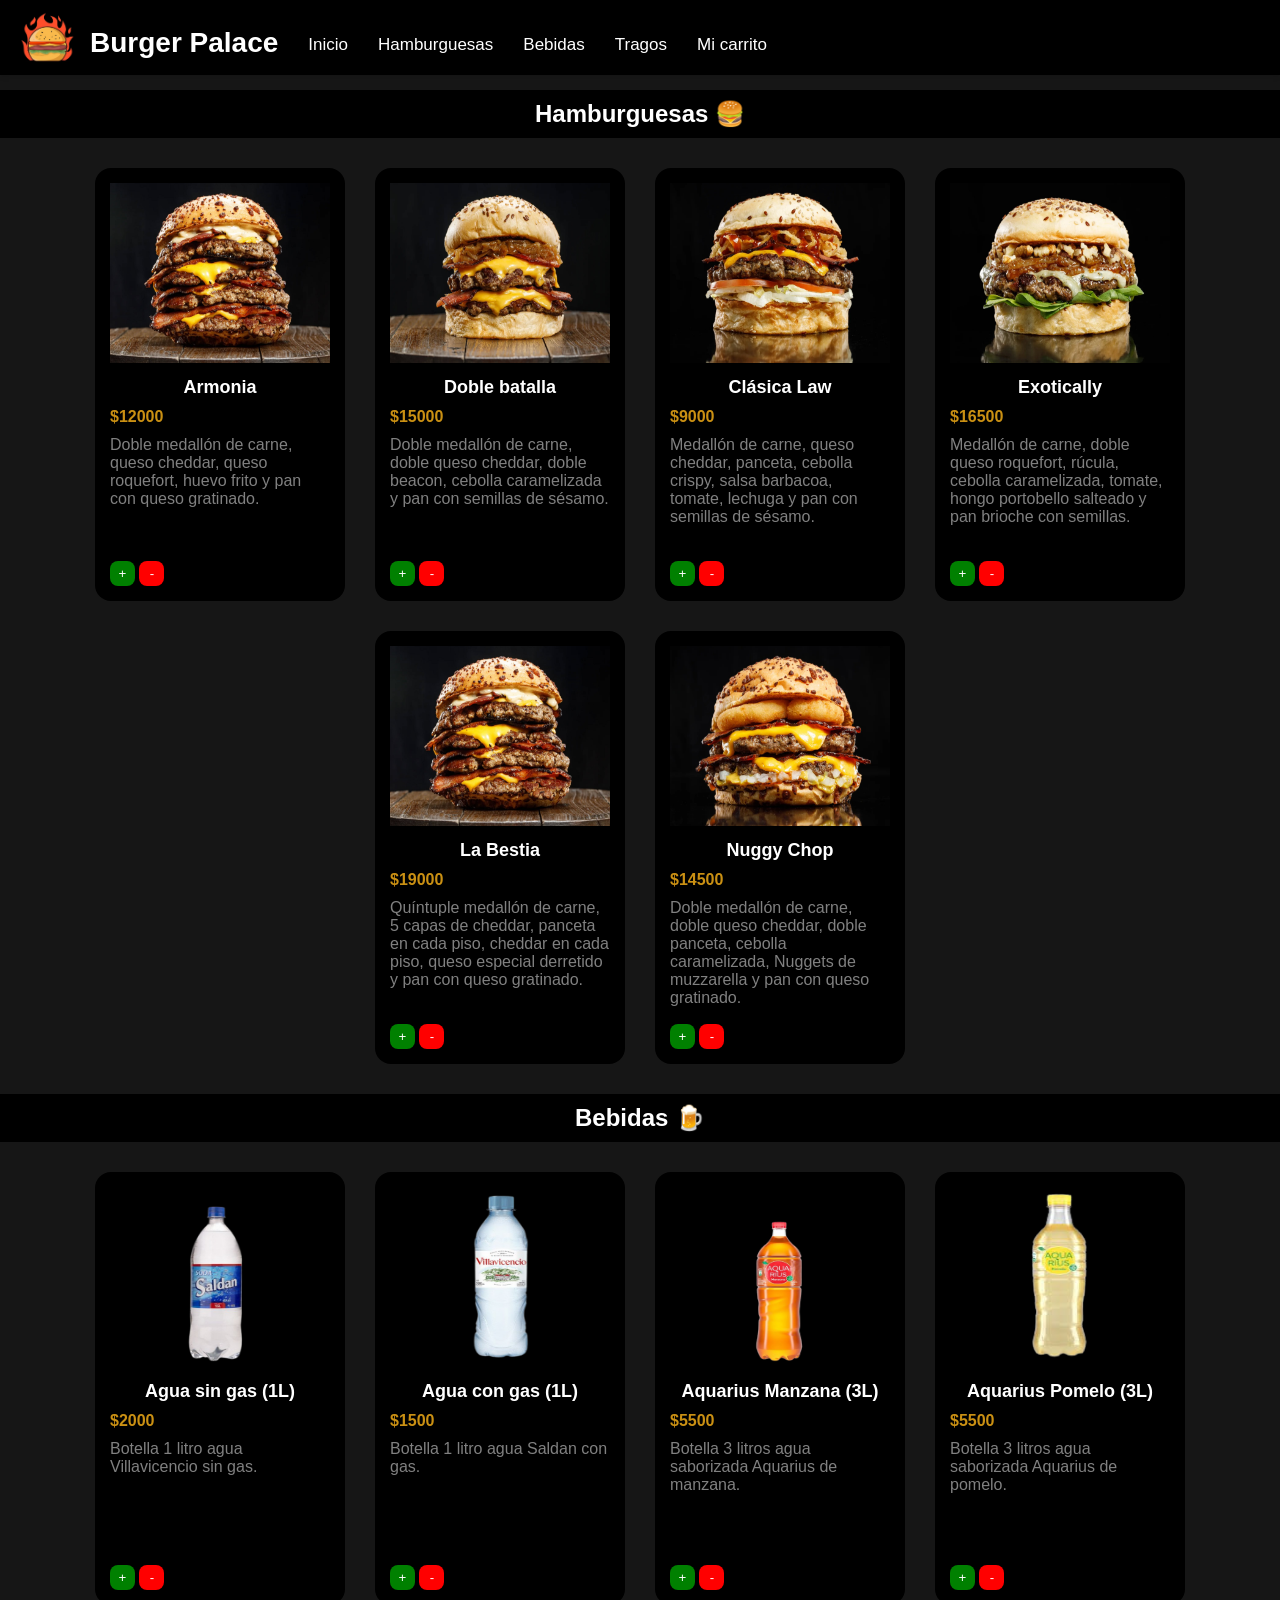
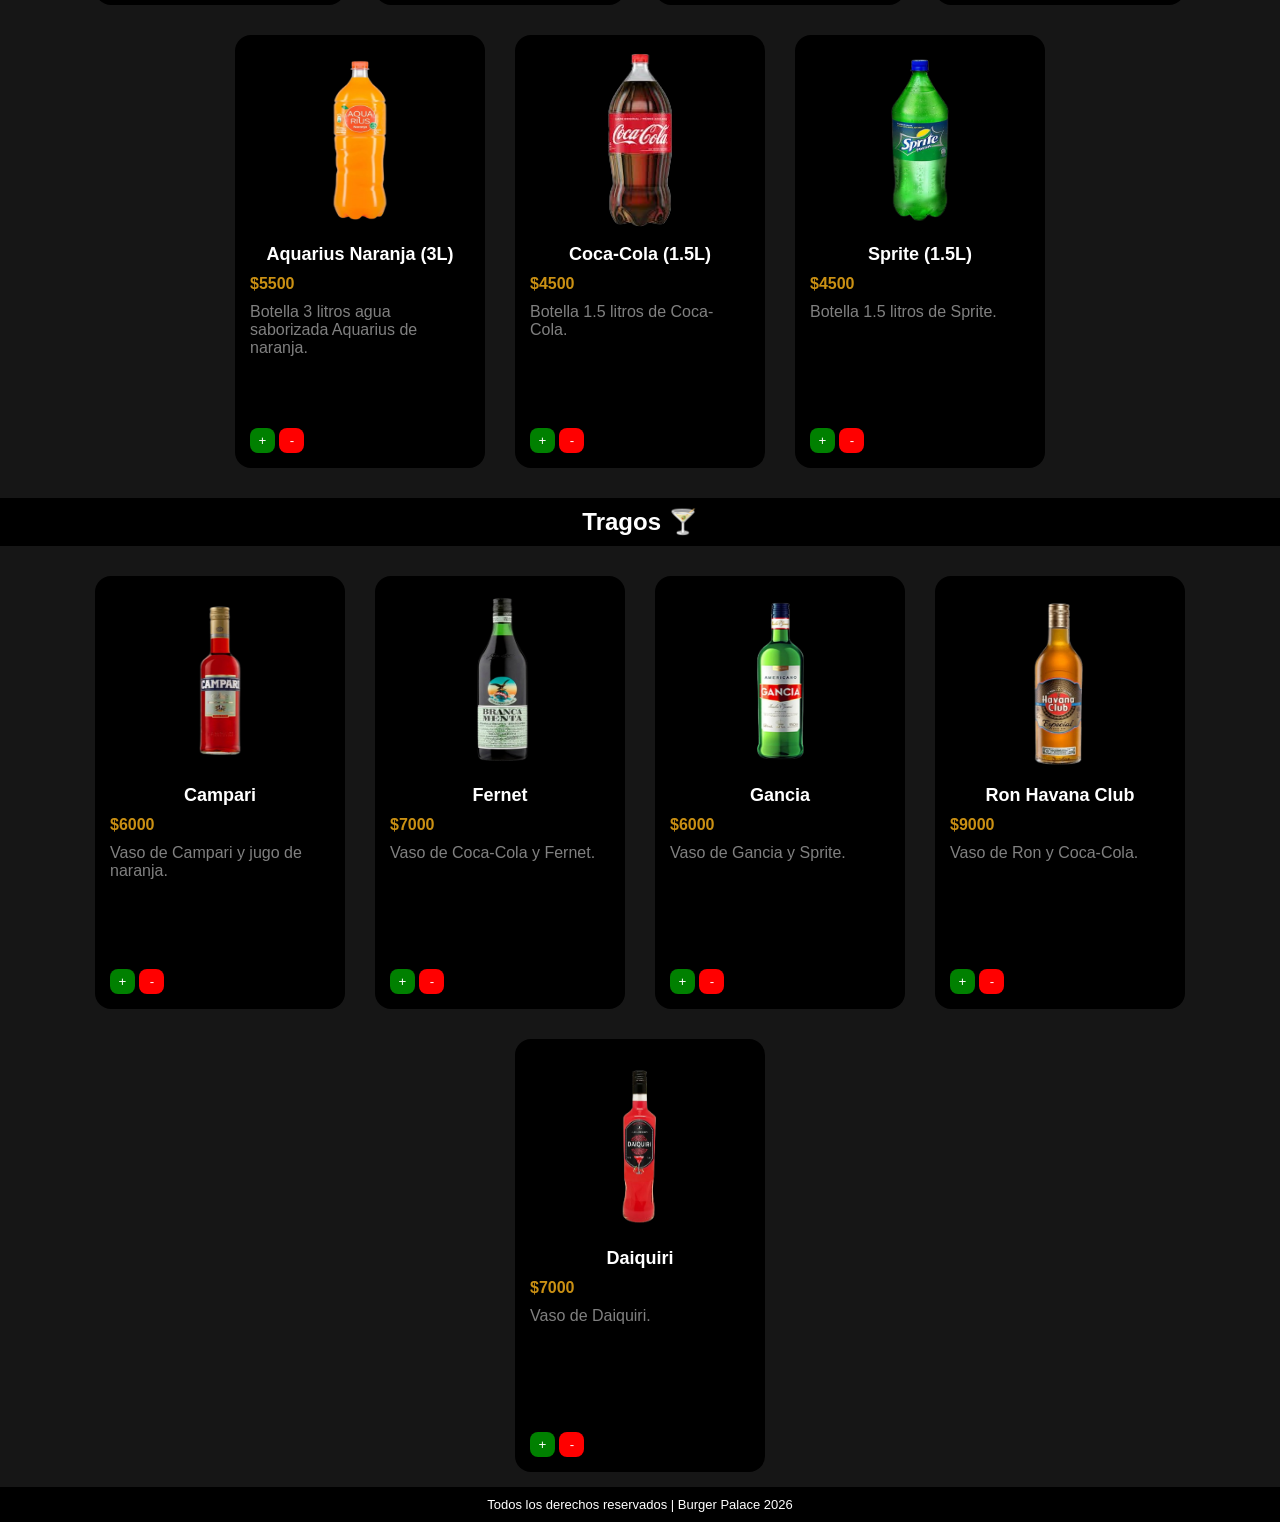
<file: index.html>
<!DOCTYPE html>
<html lang="es">

<head>
    <meta charset="UTF-8" />
    <meta name="viewport" content="width=device-width, initial-scale=1.0" />
    <title>Burger Palace | Menú</title>

    <!-- Importacion de GoogleFonts -->
    <link rel="preconnect" href="https://fonts.googleapis.com">
    <link rel="preconnect" href="https://fonts.gstatic.com" crossorigin>
    <link
        href="https://fonts.googleapis.com/css2?family=Newsreader:ital,opsz,wght@0,6..72,200..800;1,6..72,200..800&display=swap"
        rel="stylesheet">

    <!-- Seteo de icono -->
    <link rel="icon" href="/assets/icono.png">

    <!-- Importacion de archivo CSS (Estilos) -->
    <link rel="stylesheet" href="./index.css">

</head>
    
<body>

    <!-- Encabezado -->
    <header>
        <img id="icono-principal" src="./assets/icono.png" alt="Logo Hamburguesería" />
        <h1 id="titulo-principal">Burger Palace</h1>

        <nav id="listado-opciones">
            <a href="">Inicio</a>
            <a href="#hamburguesas">Hamburguesas</a>
            <a href="#bebidas">Bebidas</a>
            <a href="#tragos">Tragos</a>
            <a href="./pages/carrito/carrito.html">Mi carrito</a>
        </nav>
    </header>
    <!-- Contenido principal de la pagina -->
    <main>
        <!-- Seccion de Hamburguesas -->
        <section id="hamburguesas">
            <h2 class="h2-separador">Hamburguesas 🍔</h2>
            <ul id="listado-hamburguesas">
               <!-- <li class="li-hamburguesa">
                    <img class="img-producto" src="./assets/hamburguesas/burga-5.jpg" alt="hamburguesa-5">
                    <div>
                        <h3 class="nombre-producto">La Bestia</h3>
                        <p class="precio-producto">$19000</p>
                        <p class="descripcion-producto">Quíntuple medallón de carne, 5 capas de cheddar, panceta en
                            cada piso, cheddar en cada piso, queso especial derretido y pan con queso gratinado.</p>
                    </div>
                 onclick() es un evento que se ejecuta cuando el usuario hace click sobre un elemento HTML. 
                    <button class="btn-sumar-a-carrito" onclick="sumarAlCarrito()"> + </button>
                    <button class="btn-restar-a-carrito" onclick="restarDelCarrito()"> - </button>
                </li>-->
            </ul>
        </section>

        <!-- Seccion de Bebidas -->
        <section id="bebidas">
            <h2 class="h2-separador">Bebidas 🍺</h2>
            <ul id="listado-bebidas">
                
            </ul>
        </section>

        <!-- Seccion de Tragos -->
        <section id="tragos">
            <h2 class="h2-separador">Tragos 🍸</h2>
            <ul id="listado-tragos">
                
            </ul>
        </section>
    </main>

    <footer>
        <p>Todos los derechos reservados | Burger Palace 2026</p>
    </footer>
    <script src="index.js"></script>
</body>

</html>
</file>
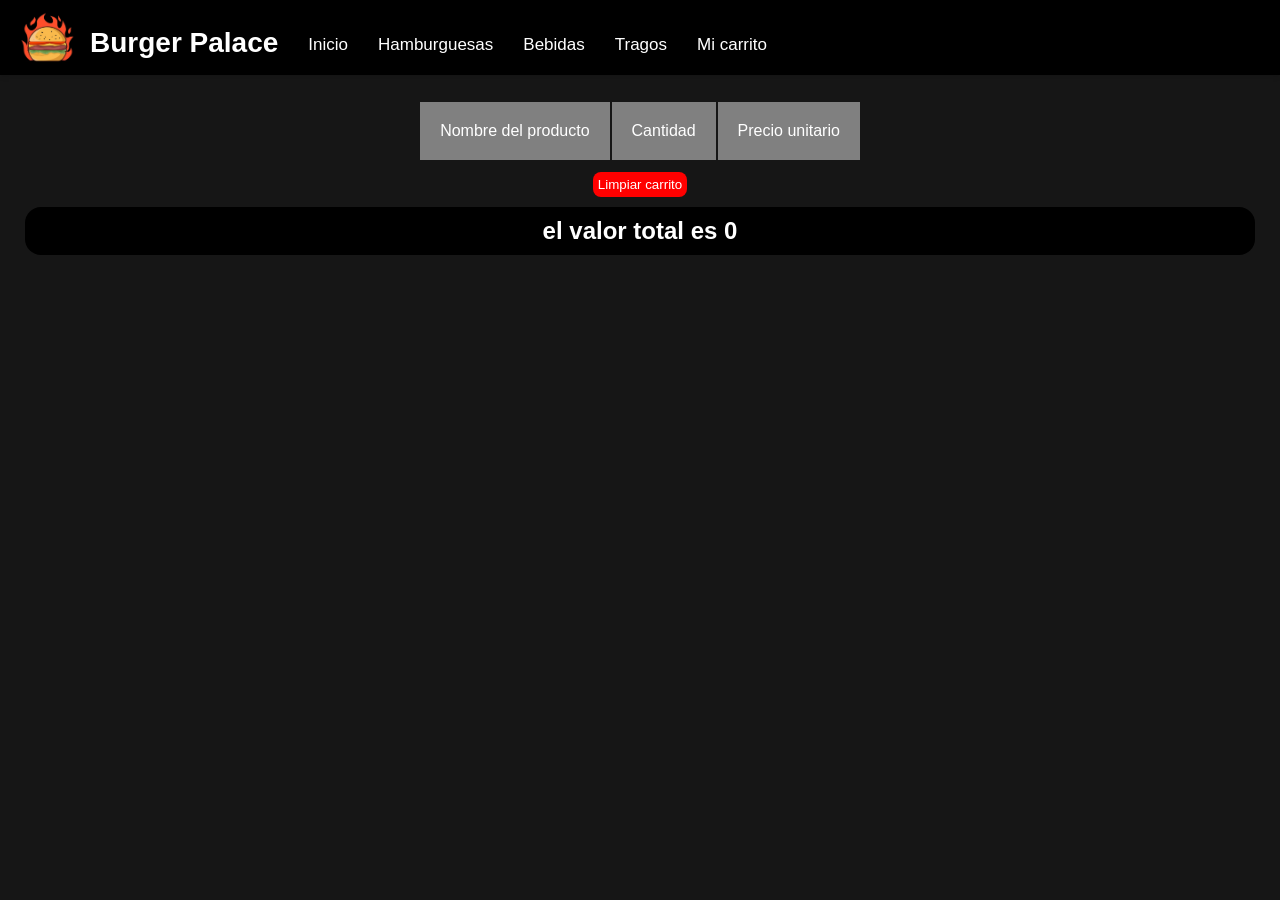
<file: pages/carrito/carrito.html>
<!DOCTYPE html>
<html lang="es">
<head>
    <meta charset="UTF-8" />
    <meta name="viewport" content="width=device-width, initial-scale=1.0" />
    <title>Burger Palace | Carrito</title>

    <!-- Importacion de GoogleFonts -->
    <link rel="preconnect" href="https://fonts.googleapis.com">
    <link rel="preconnect" href="https://fonts.gstatic.com" crossorigin>
    <link href="https://fonts.googleapis.com/css2?family=Newsreader:ital,opsz,wght@0,6..72,200..800;1,6..72,200..800&display=swap" rel="stylesheet">

    <!-- Seteo de icono -->
    <link rel="icon" href="../../assets/icono.png">

    <!-- Importacion de archivo CSS (Estilos) -->
    <link rel="stylesheet" href="./carrito.css">

   
</head>
<body>

    <!-- Encabezado -->
    <header>
        <img id="icono-principal" src="../../assets/icono.png" alt="Logo Hamburguesería"/>
        <h1 id="titulo-principal">Burger Palace</h1>

        
        <nav id="listado-opciones">
            <a href="../../index.html">Inicio</a>
            <a href="../../index.html">Hamburguesas</a>
            <a href="../../index.html">Bebidas</a>
            <a href="../../index.html">Tragos</a>
            <a href="">Mi carrito</a>
        </nav>
    </header>

    <!-- Contenido principal de la pagina -->
    <main>
        <div id="contenedor-tabla">
            <table id="tabla-carrito">
                <tr class="fila-header-carrito">
                    <td class="celda-header-tabla-carrito">Nombre del producto</td>
                    <td class="celda-header-tabla-carrito">Cantidad</td>
                    <td class="celda-header-tabla-carrito">Precio unitario</td>
                </tr>
            </table>
        </div>
        <button onclick="limpiarCarrito()" class="btn-limpiar-carrito">Limpiar carrito</button>
        <h2 id="valor-final">El valor final a pagar es de: $0</h2>
    </main>

    <!-- Importacion de archivo JS (Comportamiento) -->
    <script src="./carrito.js"></script>
</body>
</html>
</file>
<file: index.css>
/* --- Estilos generales --- */
* {
    margin: 0;
    padding: 0;
    box-sizing: border-box;
}

body {
    font-family: 'Trebuchet MS', 'Lucida Sans Unicode', 'Lucida Grande', 'Lucida Sans', Arial, sans-serif;
    font-optical-sizing: auto;
    background-color: #161616;
}

ul {
    padding: 0px;
}

li {
    list-style: none;
}

/* --- Estilos Header (encabezado) --- */
header {
    display: flex;
    padding: 10px 20px;
    box-shadow: 0 2px 5px #0000001a;
    background-color:  #000000;
}

#icono-principal {
    width: 55px;
    height: 55px;
}

#titulo-principal {
    color: white;
    font-size: 28px;
    display: flex;
    justify-content: center;
    align-items: center;
    padding-top: 10px;
    margin-left: 15px;
    margin-right: 15px;
}

#listado-opciones {
    display: flex;
    align-items: center;
    height: 55px;
    padding-top: 15px;
}

a {
    margin-left: 15px;
    margin-right: 15px;
    text-decoration: none;
    color: white;
    font-size: 17px;
}

a:hover {
    color: gray;
}
 
/* --- Estilos Main (contenido) --- */
.h2-separador {
    background-color: black;
    padding: 10px;
    color: white;
    margin-top: 15px;
    margin-bottom: 15px;
    text-align: center;
}

#listado-hamburguesas,
#listado-bebidas,
#listado-tragos {
    display: flex;
    justify-content: center;
    flex-wrap: wrap;
}

.li-hamburguesa,
.li-bebida,
.li-tragos {
    background-color: #000000;
    color: white;
    width: 250px;
    padding: 15px;
    margin: 15px;
    border-radius: 16px;
}

.img-producto {
    height: 180px;
    width: 100%;
}

.nombre-producto {
    font-weight: 600;
    margin-top: 10px;
    margin-bottom: 10px;
    font-size: 18px;
    text-align: center;
}

.precio-producto{
    font-weight: 600;
    margin-bottom: 10px;
    color: #ca9013;
}

.descripcion-producto {
    min-height: 110px;
    max-height: 110px;
    color: #808080
;
}

.btn-sumar-a-carrito {
    padding: 5px;
    margin-top: 15px;
    background-color: green;
    border-radius: 8px;
    border: none;
    width: 25px;
    color: white;
    cursor: pointer;
}

.btn-restar-a-carrito {
    padding: 5px;
    margin-top: 15px;
    background-color: red;
    border-radius: 8px;
    border: none;
    width: 25px;
    color: white;
    cursor: pointer;
}

footer {
    color: white;
    text-align: center;
    padding: 10px;
    font-size: 13px;
    background-color:  #000000;
}
</file>
<file: pages/carrito/carrito.css>
/* --- Estilos generales --- */
* {
    margin: 0;
    padding: 0;
    box-sizing: border-box;
}

body {
    font-family: 'Trebuchet MS', 'Lucida Sans Unicode', 'Lucida Grande', 'Lucida Sans', Arial, sans-serif;
    font-optical-sizing: auto;
    background-color: #161616;
}

ul {
    padding: 0px;
}

li {
    list-style: none;
}

/* --- Estilos Header (encabezado) --- */
header {
    display: flex;
    background-color: #fff;
    padding: 10px 20px;
    box-shadow: 0 2px 5px #0000001a;
    background-color: black;
}

#icono-principal {
    width: 55px;
    height: 55px;
}

#titulo-principal {
    color: white;
    font-size: 28px;
    display: flex;
    justify-content: center;
    align-items: center;
    padding-top: 10px;
    margin-left: 15px;
    margin-right: 15px;
}

#listado-opciones {
    display: flex;
    align-items: center;
    height: 55px;
    padding-top: 15px;
}

a {
    margin-left: 15px;
    margin-right: 15px;
    text-decoration: none;
    color: white;
    font-size: 17px;
}

a:hover {
    color: gray;
}
 
/* --- Estilos Main (contenido) --- */
main
{
    text-align: center;
    padding: 25px;
}

#contenedor-tabla
{
    display: flex;
    justify-content: center;
}

.celda-header-tabla-carrito
{
    background-color: gray;
    padding: 20px;
}

tr
{
    padding: 4px;
    background-color: black;
    color: white;
    text-align: center;
}

td
{
    padding: 3px;
}

.btn-limpiar-carrito {
    padding: 5px;
    background-color: red;
    border-radius: 8px;
    border: none;
    color: white;
    cursor: pointer;
    margin-top: 10px;
}

#valor-final
{
    background-color: black;    
    color: white;
    border-radius: 16px;
    padding: 10px;
    margin-top: 10px;
}
</file>
